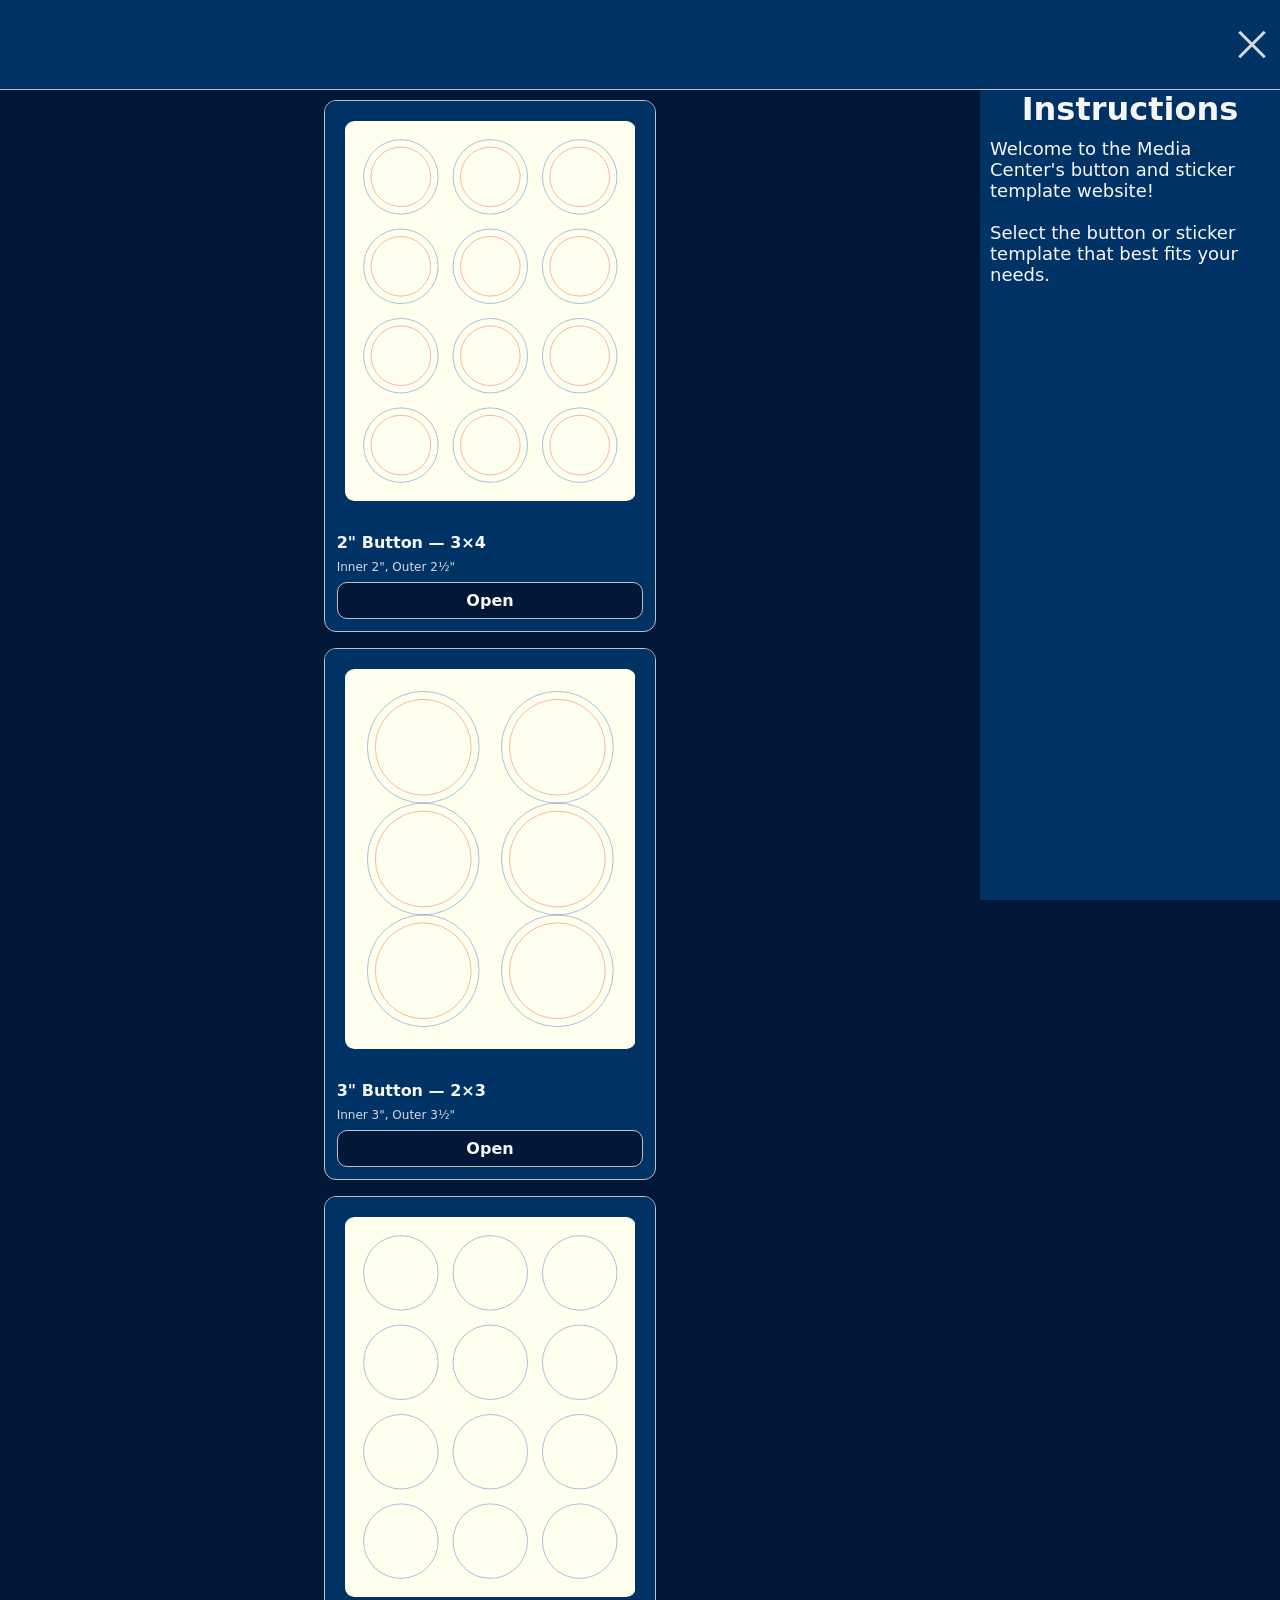
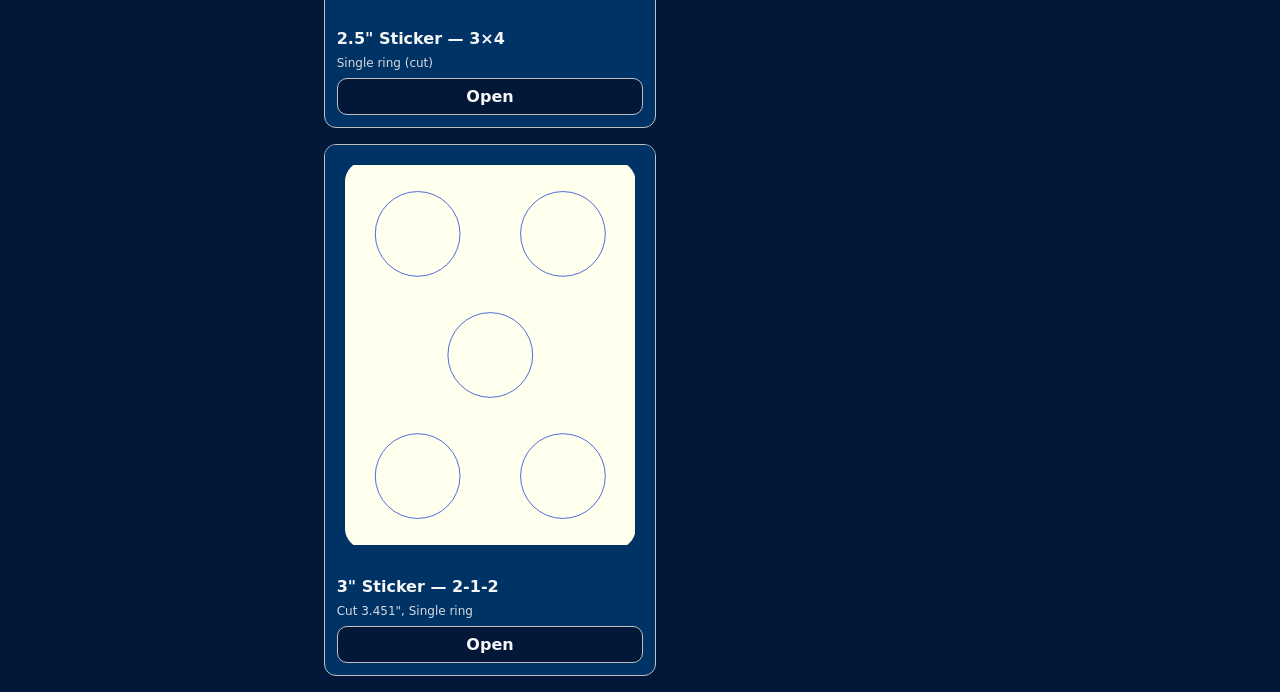
<file: MC/index.html>
<!DOCTYPE html>
<html lang="en">
<head>
    <meta charset="UTF-8">
    <meta name="viewport" content="width=device-width, initial-scale=1.0">
    <title>MC Button and Sticker Templates</title>
    <link rel="stylesheet" href="home.css">
    <link rel="icon" type="image/png" href="./logo.png">
    <script src="home.js"></script>
</head>
<body>
    <div id="mySidenav" class="sidenav menu-width">
        <h1 class="sidenav-h1">Instructions</h1>
        <p class="sidenav-p">Welcome to the Media Center's button and sticker template website! <br><br> Select the button or sticker template that best fits your needs.</p>

    </div>

    <header class="home-header">
        <div onclick="toggleNav(this)" id="menu-icon" class="change">
            <div class="line1"></div>
            <div class="line2"></div>
            <div class="line3"></div>
        </div>
    </header>

    <div id="main" class="menu-margin">
        <div class="home-grid">
            
            <div id="mybtnDropdown" class="button-dropdown-content">
                <!-- 2" Button (3x4) -->
                <section class="card">
                <div class="preview">
                    <svg class="thumb" viewBox="0 0 1560 2040" preserveAspectRatio="xMidYMid slice" xmlns="http://www.w3.org/2000/svg">
                    <rect x="0" y="0" rx="50" ry="50" width="1560" height="2040" fill="#FFFFEE" />
                    <!-- 3 cols x 4 rows circles -->
                    <!-- Cell size -->
                    <!-- Outer r=200, inner r=160; margin 100; step 480 -->
                    <g transform="translate(100,100)">
                        <!-- row 0 -->
                        <g transform="translate(0,0)">
                        <g transform="translate(0,0)"><circle class="outer" cx="200" cy="200" r="200"/><circle class="inner" cx="200" cy="200" r="160"/></g>
                        <g transform="translate(480,0)"><circle class="outer" cx="200" cy="200" r="200"/><circle class="inner" cx="200" cy="200" r="160"/></g>
                        <g transform="translate(960,0)"><circle class="outer" cx="200" cy="200" r="200"/><circle class="inner" cx="200" cy="200" r="160"/></g>
                        </g>
                        <!-- row 1 -->
                        <g transform="translate(0,480)">
                        <g transform="translate(0,0)"><circle class="outer" cx="200" cy="200" r="200"/><circle class="inner" cx="200" cy="200" r="160"/></g>
                        <g transform="translate(480,0)"><circle class="outer" cx="200" cy="200" r="200"/><circle class="inner" cx="200" cy="200" r="160"/></g>
                        <g transform="translate(960,0)"><circle class="outer" cx="200" cy="200" r="200"/><circle class="inner" cx="200" cy="200" r="160"/></g>
                        </g>
                        <!-- row 2 -->
                        <g transform="translate(0,960)">
                        <g transform="translate(0,0)"><circle class="outer" cx="200" cy="200" r="200"/><circle class="inner" cx="200" cy="200" r="160"/></g>
                        <g transform="translate(480,0)"><circle class="outer" cx="200" cy="200" r="200"/><circle class="inner" cx="200" cy="200" r="160"/></g>
                        <g transform="translate(960,0)"><circle class="outer" cx="200" cy="200" r="200"/><circle class="inner" cx="200" cy="200" r="160"/></g>
                        </g>
                        <!-- row 3 -->
                        <g transform="translate(0,1440)">
                        <g transform="translate(0,0)"><circle class="outer" cx="200" cy="200" r="200"/><circle class="inner" cx="200" cy="200" r="160"/></g>
                        <g transform="translate(480,0)"><circle class="outer" cx="200" cy="200" r="200"/><circle class="inner" cx="200" cy="200" r="160"/></g>
                        <g transform="translate(960,0)"><circle class="outer" cx="200" cy="200" r="200"/><circle class="inner" cx="200" cy="200" r="160"/></g>
                        </g>
                    </g>
                    </svg>
                </div>
                <div class="meta">
                    <h2>2" Button — 3×4</h2>
                    <p>Inner 2", Outer 2½"</p>
                    <a class="btn" href="2in/button.html">Open</a>
                </div>
                </section>

                <!-- 3" Button (2x3) -->
                <section class="card">
                <div class="preview">
                    <svg class="thumb" viewBox="0 0 1560 2040" preserveAspectRatio="xMidYMid slice" xmlns="http://www.w3.org/2000/svg">
                    <rect x="0" y="0" rx="50" ry="50" width="1560" height="2040" fill="#FFFFEE" />
                    <g transform="translate(120,120)">
                        <!-- row 0 -->
                        <g transform="translate(0,0)">
                        <g transform="translate(0,0)"><circle class="outer" cx="300" cy="300" r="300"/><circle class="inner" cx="300" cy="300" r="257.14"/></g>
                        <g transform="translate(720,0)"><circle class="outer" cx="300" cy="300" r="300"/><circle class="inner" cx="300" cy="300" r="257.14"/></g>
                        </g>
                        <!-- row 1 -->
                        <g transform="translate(0,600)">
                        <g transform="translate(0,0)"><circle class="outer" cx="300" cy="300" r="300"/><circle class="inner" cx="300" cy="300" r="257.14"/></g>
                        <g transform="translate(720,0)"><circle class="outer" cx="300" cy="300" r="300"/><circle class="inner" cx="300" cy="300" r="257.14"/></g>
                        </g>
                        <!-- row 2 -->
                        <g transform="translate(0,1200)">
                        <g transform="translate(0,0)"><circle class="outer" cx="300" cy="300" r="300"/><circle class="inner" cx="300" cy="300" r="257.14"/></g>
                        <g transform="translate(720,0)"><circle class="outer" cx="300" cy="300" r="300"/><circle class="inner" cx="300" cy="300" r="257.14"/></g>
                        </g>
                    </g>
                    </svg>
                </div>
                <div class="meta">
                    <h2>3" Button — 2×3</h2>
                    <p>Inner 3", Outer 3½"</p>
                    <a class="btn" href="3in/button.html">Open</a>
                </div>
                </section>
            </div>

            <div id="mystickerDropdown" class="sticker-dropdown-content">
                <!-- 2.5" Sticker (3x4) -->
                <section class="card">
                <div class="preview">
                    <svg class="thumb" viewBox="0 0 1560 2040" preserveAspectRatio="xMidYMid slice" xmlns="http://www.w3.org/2000/svg">
                    <rect x="0" y="0" rx="50" ry="50" width="1560" height="2040" fill="#FFFFEE" />
                    <g transform="translate(100,100)">
                        <!-- row 0 -->
                        <g transform="translate(0,0)">
                        <g transform="translate(0,0)"><circle class="outer" cx="200" cy="200" r="200"/></g>
                        <g transform="translate(480,0)"><circle class="outer" cx="200" cy="200" r="200"/></g>
                        <g transform="translate(960,0)"><circle class="outer" cx="200" cy="200" r="200"/></g>
                        </g>
                        <!-- row 1 -->
                        <g transform="translate(0,480)">
                        <g transform="translate(0,0)"><circle class="outer" cx="200" cy="200" r="200"/></g>
                        <g transform="translate(480,0)"><circle class="outer" cx="200" cy="200" r="200"/></g>
                        <g transform="translate(960,0)"><circle class="outer" cx="200" cy="200" r="200"/></g>
                        </g>
                        <!-- row 2 -->
                        <g transform="translate(0,960)">
                        <g transform="translate(0,0)"><circle class="outer" cx="200" cy="200" r="200"/></g>
                        <g transform="translate(480,0)"><circle class="outer" cx="200" cy="200" r="200"/></g>
                        <g transform="translate(960,0)"><circle class="outer" cx="200" cy="200" r="200"/></g>
                        </g>
                        <!-- row 3 -->
                        <g transform="translate(0,1440)">
                        <g transform="translate(0,0)"><circle class="outer" cx="200" cy="200" r="200"/></g>
                        <g transform="translate(480,0)"><circle class="outer" cx="200" cy="200" r="200"/></g>
                        <g transform="translate(960,0)"><circle class="outer" cx="200" cy="200" r="200"/></g>
                        </g>
                    </g>
                    </svg>
                </div>
                <div class="meta">
                    <h2>2.5" Sticker — 3×4</h2>
                    <p>Single ring (cut)</p>
                    <a class="btn" href="2in/sticker.html">Open</a>
                </div>
                </section>

                <!-- 3" Sticker (2-1-2) -->
                <section class="card">
                <div class="preview">
                    <svg class="thumb" viewBox="0 0 720 960" preserveAspectRatio="xMidYMid slice" xmlns="http://www.w3.org/2000/svg">
                    <rect x="0" y="0" rx="50" ry="50" width="720" height="960" fill="#FFFFEE" />
                    <g transform="translate(60,60)">
                        <!-- row 0: 2 across -->
                        <g transform="translate(0,0)">
                        <g transform="translate(0,0)"><circle class="outer" cx="120" cy="120" r="105"/></g>
                        <g transform="translate(360,0)"><circle class="outer" cx="120" cy="120" r="105"/></g>
                        </g>
                        <!-- row 1: 1 centered -->
                        <g transform="translate(0,300)">
                        <g transform="translate(180,0)"><circle class="outer" cx="120" cy="120" r="105"/></g>
                        </g>
                        <!-- row 2: 2 across -->
                        <g transform="translate(0,600)">
                        <g transform="translate(0,0)"><circle class="outer" cx="120" cy="120" r="105"/></g>
                        <g transform="translate(360,0)"><circle class="outer" cx="120" cy="120" r="105"/></g>
                        </g>
                    </g>
                    </svg>
                </div>
                <div class="meta">
                    <h2>3" Sticker — 2-1-2</h2>
                    <p>Cut 3.451", Single ring</p>
                    <a class="btn" href="3in/sticker.html">Open</a>
                </div>
                </section>
            </div>
        </div>
    </div>
</body>
</html>
</file>
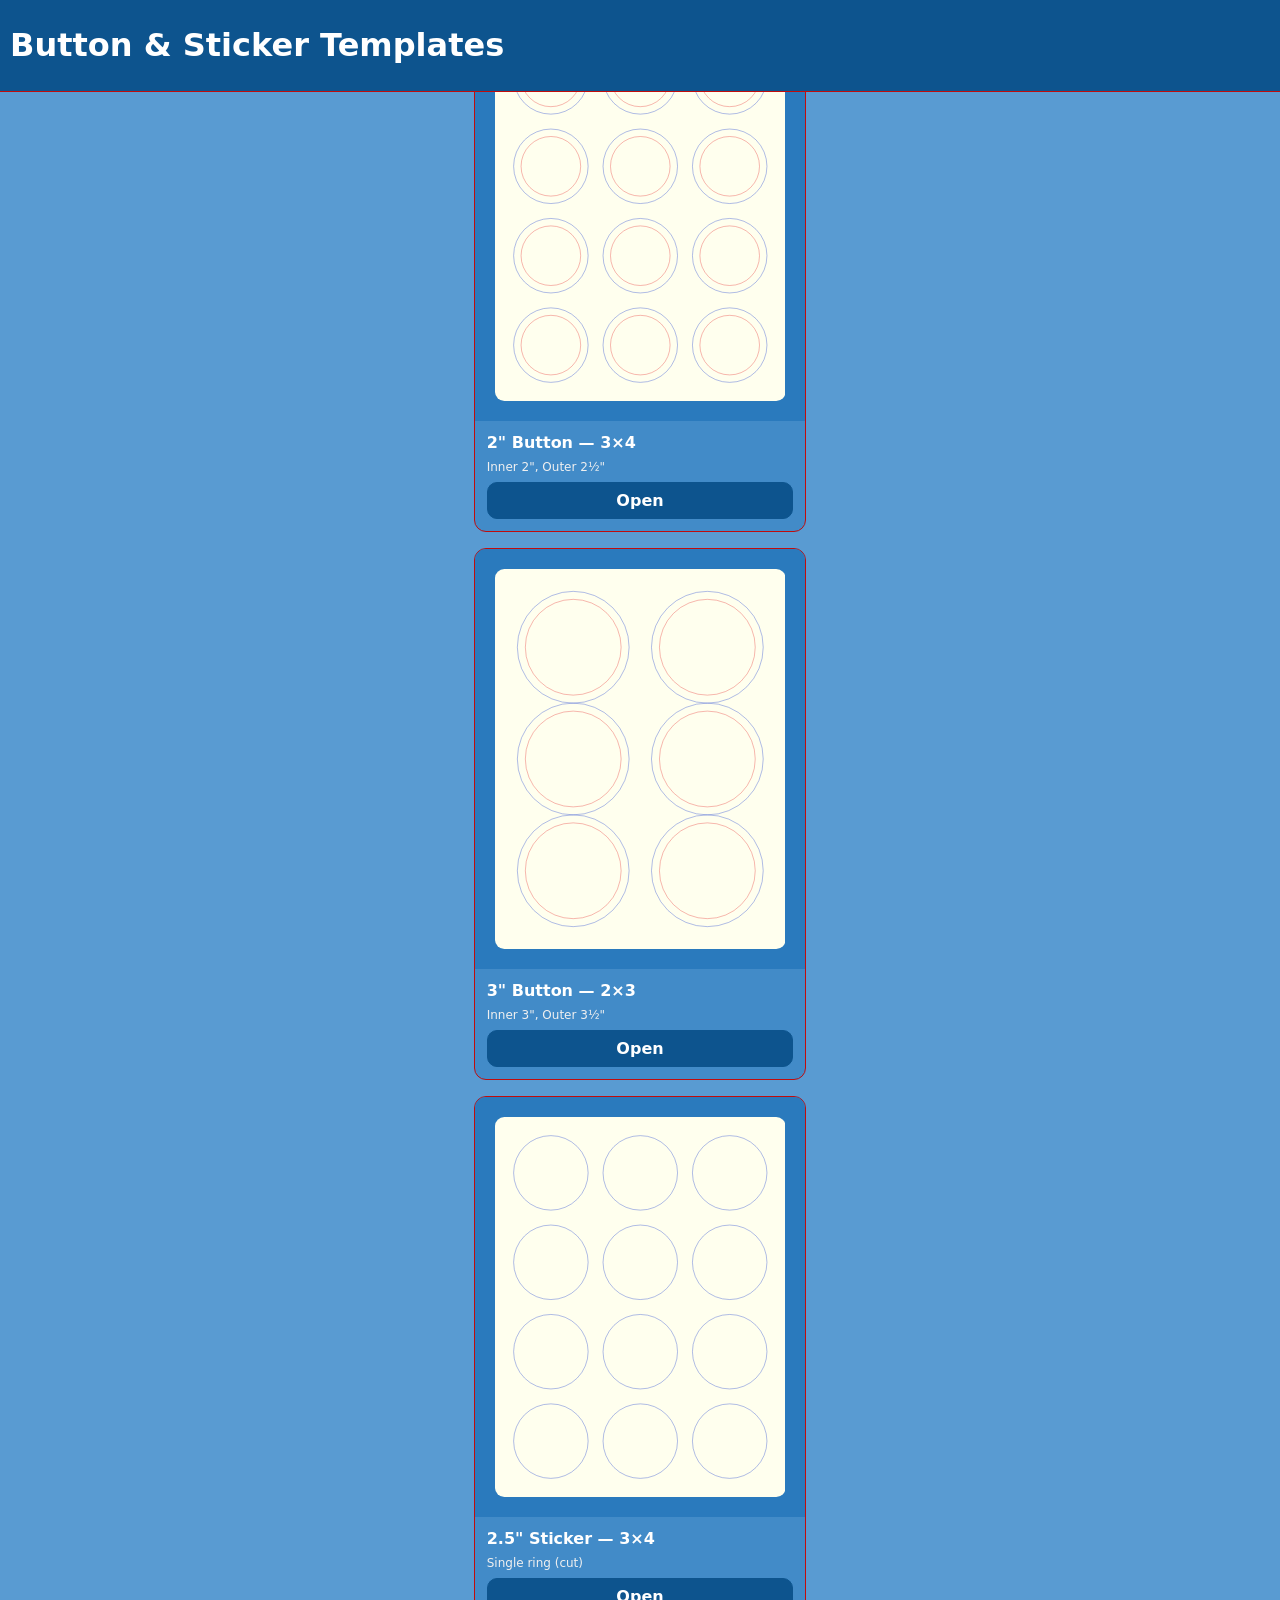
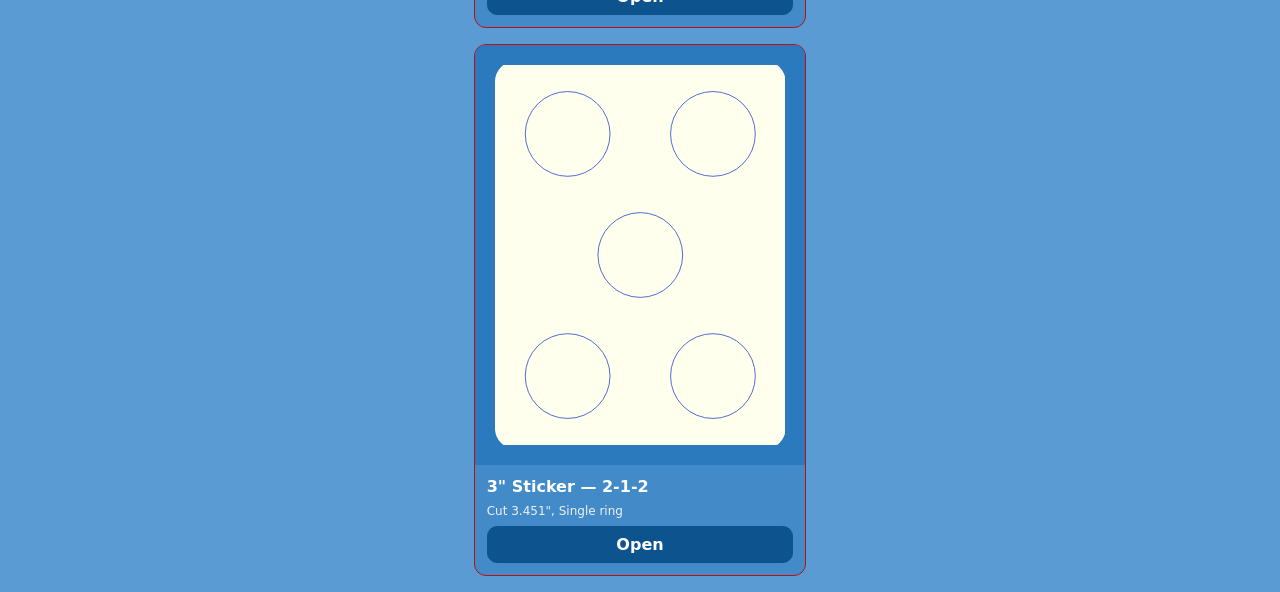
<file: MC/old-index.html>
<!DOCTYPE html>
<html lang="en">
<head>
  <meta charset="UTF-8" />
  <meta name="viewport" content="width=device-width, initial-scale=1" />
  <title>Button & Sticker Templates</title>
  <link rel="stylesheet" href="main.css">
  <link rel="icon" type="image/png" href="./logo.png">
  <script src="main.js"></script>
  <style>
  /* Home page gallery styling */
  :root { 
    --topbar-offset: 64px;
    --background-color: #599bd2;
    --primary-color: #428bc8; 
    --secondary-color: #2a7abd;
    --primary-dark-color: #0d548e; 
    --mc-white: #ffffff;
    --mc-white-2: #f0f0f0;
    --mc-red: #c00c0c;
  }
  /* body { background: var(--background-color); color: var(--mc-white); }
    header { padding: 18px 20px; border-bottom: 1px solid var(--mc-red); position: sticky; top: 0; background: var(--primary-dark-color); backdrop-filter: blur(6px); z-index: 10; }
    h1 { font-size: 20px; margin: 0; font-weight: 700; letter-spacing: 0.2px; }
  /*main { padding: 18px; padding-top: calc(18px + var(--topbar-offset)); }*/
  .grid { display: flex; flex-direction: column; position: sticky; }
  .btnDropdown {
    display: block;
    width: stretch;
    border-radius: 0;
  }
  .card { margin: 0 0 16px 0; background: var(--primary-color); border: 1px solid var(--mc-red); border-radius: 12px; overflow: hidden; display: flex; flex-direction: column; }
  .card .preview { background: var(--secondary-color); display: flex; align-items: center; justify-content: center; padding: 20px; height: 420px; overflow: hidden; }
    .card .meta { padding: 12px; display: grid; gap: 8px; }
    .card h2 { font-size: 16px; margin: 0; color: var(--mc-white); }
    .card p { margin: 0; color: var(--mc-white-2); font-size: 12px; }
    .card a.btn { text-decoration: none; display: inline-block; background: var(--primary-dark-color); color: var(--mc-white); border: 1px solid var(--primary-dark-color); border-radius: 10px; font-weight: 600; padding: 8px 10px; text-align: center; }
    .card a.btn:hover { background: var(--secondary-color); }
  /* Scale SVG previews responsively and center them */
  .thumb { width: 100%; height: 100%; display: block; }
  .card .preview .thumb { margin: 0 auto; }
    /* Simple ring colors for previews */
    .outer { stroke: #2a49d0; stroke-width: 2; fill: none; }
    .inner { stroke: #e63c3c; stroke-width: 2; fill: none; }
  </style>
</head>
<body>
  <header>
    <h1>Button & Sticker Templates</h1>
  </header>
  <main>
    <div class="grid">
        
      <div id="mybtnDropdown" class="button-dropdown-content">
        <!-- 2" Button (3x4) -->
        <section class="card">
          <div class="preview">
            <svg class="thumb" viewBox="0 0 1560 2040" preserveAspectRatio="xMidYMid slice" xmlns="http://www.w3.org/2000/svg">
              <rect x="0" y="0" rx="50" ry="50" width="1560" height="2040" fill="#FFFFEE" />
              <!-- 3 cols x 4 rows circles -->
              <!-- Cell size -->
              <!-- Outer r=200, inner r=160; margin 100; step 480 -->
              <g transform="translate(100,100)">
                <!-- row 0 -->
                <g transform="translate(0,0)">
                  <g transform="translate(0,0)"><circle class="outer" cx="200" cy="200" r="200"/><circle class="inner" cx="200" cy="200" r="160"/></g>
                  <g transform="translate(480,0)"><circle class="outer" cx="200" cy="200" r="200"/><circle class="inner" cx="200" cy="200" r="160"/></g>
                  <g transform="translate(960,0)"><circle class="outer" cx="200" cy="200" r="200"/><circle class="inner" cx="200" cy="200" r="160"/></g>
                </g>
                <!-- row 1 -->
                <g transform="translate(0,480)">
                  <g transform="translate(0,0)"><circle class="outer" cx="200" cy="200" r="200"/><circle class="inner" cx="200" cy="200" r="160"/></g>
                  <g transform="translate(480,0)"><circle class="outer" cx="200" cy="200" r="200"/><circle class="inner" cx="200" cy="200" r="160"/></g>
                  <g transform="translate(960,0)"><circle class="outer" cx="200" cy="200" r="200"/><circle class="inner" cx="200" cy="200" r="160"/></g>
                </g>
                <!-- row 2 -->
                <g transform="translate(0,960)">
                  <g transform="translate(0,0)"><circle class="outer" cx="200" cy="200" r="200"/><circle class="inner" cx="200" cy="200" r="160"/></g>
                  <g transform="translate(480,0)"><circle class="outer" cx="200" cy="200" r="200"/><circle class="inner" cx="200" cy="200" r="160"/></g>
                  <g transform="translate(960,0)"><circle class="outer" cx="200" cy="200" r="200"/><circle class="inner" cx="200" cy="200" r="160"/></g>
                </g>
                <!-- row 3 -->
                <g transform="translate(0,1440)">
                  <g transform="translate(0,0)"><circle class="outer" cx="200" cy="200" r="200"/><circle class="inner" cx="200" cy="200" r="160"/></g>
                  <g transform="translate(480,0)"><circle class="outer" cx="200" cy="200" r="200"/><circle class="inner" cx="200" cy="200" r="160"/></g>
                  <g transform="translate(960,0)"><circle class="outer" cx="200" cy="200" r="200"/><circle class="inner" cx="200" cy="200" r="160"/></g>
                </g>
              </g>
            </svg>
          </div>
          <div class="meta">
            <h2>2" Button — 3×4</h2>
            <p>Inner 2", Outer 2½"</p>
            <a class="btn" href="2in/button.html">Open</a>
          </div>
        </section>

        <!-- 3" Button (2x3) -->
        <section class="card">
          <div class="preview">
            <svg class="thumb" viewBox="0 0 1560 2040" preserveAspectRatio="xMidYMid slice" xmlns="http://www.w3.org/2000/svg">
              <rect x="0" y="0" rx="50" ry="50" width="1560" height="2040" fill="#FFFFEE" />
              <g transform="translate(120,120)">
                <!-- row 0 -->
                <g transform="translate(0,0)">
                  <g transform="translate(0,0)"><circle class="outer" cx="300" cy="300" r="300"/><circle class="inner" cx="300" cy="300" r="257.14"/></g>
                  <g transform="translate(720,0)"><circle class="outer" cx="300" cy="300" r="300"/><circle class="inner" cx="300" cy="300" r="257.14"/></g>
                </g>
                <!-- row 1 -->
                <g transform="translate(0,600)">
                  <g transform="translate(0,0)"><circle class="outer" cx="300" cy="300" r="300"/><circle class="inner" cx="300" cy="300" r="257.14"/></g>
                  <g transform="translate(720,0)"><circle class="outer" cx="300" cy="300" r="300"/><circle class="inner" cx="300" cy="300" r="257.14"/></g>
                </g>
                <!-- row 2 -->
                <g transform="translate(0,1200)">
                  <g transform="translate(0,0)"><circle class="outer" cx="300" cy="300" r="300"/><circle class="inner" cx="300" cy="300" r="257.14"/></g>
                  <g transform="translate(720,0)"><circle class="outer" cx="300" cy="300" r="300"/><circle class="inner" cx="300" cy="300" r="257.14"/></g>
                </g>
              </g>
            </svg>
          </div>
          <div class="meta">
            <h2>3" Button — 2×3</h2>
            <p>Inner 3", Outer 3½"</p>
            <a class="btn" href="3in/button.html">Open</a>
          </div>
        </section>
      </div>

      <div id="mystickerDropdown" class="sticker-dropdown-content">
        <!-- 2.5" Sticker (3x4) -->
        <section class="card">
          <div class="preview">
            <svg class="thumb" viewBox="0 0 1560 2040" preserveAspectRatio="xMidYMid slice" xmlns="http://www.w3.org/2000/svg">
              <rect x="0" y="0" rx="50" ry="50" width="1560" height="2040" fill="#FFFFEE" />
              <g transform="translate(100,100)">
                <!-- row 0 -->
                <g transform="translate(0,0)">
                  <g transform="translate(0,0)"><circle class="outer" cx="200" cy="200" r="200"/></g>
                  <g transform="translate(480,0)"><circle class="outer" cx="200" cy="200" r="200"/></g>
                  <g transform="translate(960,0)"><circle class="outer" cx="200" cy="200" r="200"/></g>
                </g>
                <!-- row 1 -->
                <g transform="translate(0,480)">
                  <g transform="translate(0,0)"><circle class="outer" cx="200" cy="200" r="200"/></g>
                  <g transform="translate(480,0)"><circle class="outer" cx="200" cy="200" r="200"/></g>
                  <g transform="translate(960,0)"><circle class="outer" cx="200" cy="200" r="200"/></g>
                </g>
                <!-- row 2 -->
                <g transform="translate(0,960)">
                  <g transform="translate(0,0)"><circle class="outer" cx="200" cy="200" r="200"/></g>
                  <g transform="translate(480,0)"><circle class="outer" cx="200" cy="200" r="200"/></g>
                  <g transform="translate(960,0)"><circle class="outer" cx="200" cy="200" r="200"/></g>
                </g>
                <!-- row 3 -->
                <g transform="translate(0,1440)">
                  <g transform="translate(0,0)"><circle class="outer" cx="200" cy="200" r="200"/></g>
                  <g transform="translate(480,0)"><circle class="outer" cx="200" cy="200" r="200"/></g>
                  <g transform="translate(960,0)"><circle class="outer" cx="200" cy="200" r="200"/></g>
                </g>
              </g>
            </svg>
          </div>
          <div class="meta">
            <h2>2.5" Sticker — 3×4</h2>
            <p>Single ring (cut)</p>
            <a class="btn" href="2in/sticker.html">Open</a>
          </div>
        </section>

        <!-- 3" Sticker (2-1-2) -->
        <section class="card">
          <div class="preview">
            <svg class="thumb" viewBox="0 0 720 960" preserveAspectRatio="xMidYMid slice" xmlns="http://www.w3.org/2000/svg">
              <rect x="0" y="0" rx="50" ry="50" width="720" height="960" fill="#FFFFEE" />
              <g transform="translate(60,60)">
                <!-- row 0: 2 across -->
                <g transform="translate(0,0)">
                  <g transform="translate(0,0)"><circle class="outer" cx="120" cy="120" r="105"/></g>
                  <g transform="translate(360,0)"><circle class="outer" cx="120" cy="120" r="105"/></g>
                </g>
                <!-- row 1: 1 centered -->
                <g transform="translate(0,300)">
                  <g transform="translate(180,0)"><circle class="outer" cx="120" cy="120" r="105"/></g>
                </g>
                <!-- row 2: 2 across -->
                <g transform="translate(0,600)">
                  <g transform="translate(0,0)"><circle class="outer" cx="120" cy="120" r="105"/></g>
                  <g transform="translate(360,0)"><circle class="outer" cx="120" cy="120" r="105"/></g>
                </g>
              </g>
            </svg>
          </div>
          <div class="meta">
            <h2>3" Sticker — 2-1-2</h2>
            <p>Cut 3.451", Single ring</p>
            <a class="btn" href="3in/sticker.html">Open</a>
          </div>
        </section>
      </div>
    </div>
  </main>
</body>
</html>
</file>
<file: MC/home.css>
:root { 
    --topbar-offset: 64px;
    --sidenav-size: 300px;
    --background-color: #031739;
    --primary-color: #003365; 
    --secondary-color: #003365;
    --primary-dark-color: #003365; 
    --mc-white: #f6f6f7;
    --mc-white-2: #d6d9e1;
    --mc-red: #c3bfbf;
}

* {box-sizing: border-box;}

body {
    margin: 0px;
    background: var(--background-color); 
    color: var(--mc-white); 
    font-family: ui-sans-serif, system-ui, -apple-system, Segoe UI, Roboto, "Helvetica Neue", Arial, "Apple Color Emoji", "Segoe UI Emoji";
}

#menu-icon {
    /* padding-left:20px; */
    width: fit-content;
}

.sidenav {
    height: 100%;
    width: 0;
    position: fixed;
    z-index: 2;
    top: 0;
    right: 0;
    background-color: var(--primary-color);
    overflow: hidden;
    padding-top: 90px;
    transition: 0.5s;
    justify-content: center;
}

.home-header {
    padding: 5px 10px;
    display: flex;
    border-bottom: 1px solid var(--mc-red); 
    position:fixed; top: 0; 
    width: 100%;
    height: 90px;
    align-items: center;
    justify-content: right;
    background: var(--primary-dark-color); 
    backdrop-filter: blur(6px); z-index: 10; 
}

.sidenav-h1 {
    margin: 0;
    text-align: center;
}

.sidenav-h2 {
    margin: 0;
    text-align: center;
    font-size: 15px;
}

.sidenav-p {
    margin: 10px;
    font-size: 18px;
}

.sidenav-spacer {
    height: 10px;
}

.red-circle {
    font-weight: bold;
    color: red;
    text-shadow: 0px 1px 0px var(--primary-dark-color);
}

ul {
    list-style-type: none;
    margin: 0 0px 0 15px;
    padding: 0;
    
}

li {
    display: flex;
    align-items: center;
    gap: 2px;
}

li button {
    padding: 4px 8px;
    border-radius: 999px;
    background: #3a4a86;
    border: 1px solid #5063a8;
    font-size: 12px;
    pointer-events: auto;
}
li p {
    font-size: 12px;
}

.sidenav a {
    color:var(--mc-white);
}

.sidenav a:hover {
    color:var(--secondary-color);
}

.sidenav .closebtn {
    position: absolute;
    top: 0;
    right: 25px;
    font-size: 36px;
    margin-left: 50px;
}

.settings-btn {
    position: absolute;
    bottom: 5px;
    right: 5px;
    width: 40px;
    height: 40px;
    justify-content: center;
    align-items: center;
}

.settings-panel label {
  display: block;
  margin-bottom: 10px;
  font-weight: 600;
}

.settings-panel input,
.settings-panel select {
  width: 100%;
  margin-top: 4px;
  padding: 6px;
  box-sizing: border-box;
}

.settings-buttons {
  display: flex;
  gap: 8px;
  margin-top: 12px;
  align-items: center;
}

.settings {
    margin: 10px;
}

.hidden {
    visibility: collapse;
    height: 0;
}

.menu-width {
    width: var(--sidenav-size);
}

.menu-margin {
    margin-right: var(--sidenav-size);
}

#menu-icon .line1, .line2, .line3 {
    width: 36px;
    height: 3px;
    background-color: var(--mc-white-2);
    margin: 10px 0;
    transition: 0.4s;
}

.change .line1 {
    transform: translate(0, 13px) rotate(-45deg);
}

.change .line2 {
    opacity: 0;
}

.change .line3 {
  transform: translate(0, -13px) rotate(45deg);
}

#main {
    transition: .5s;
    padding-top: 100px;
}

.home-grid { 
    position: sticky; 
    transition: 0.5s;
    inset: 0; 
    display: grid; 
    place-items: center; 
    grid-template-columns: repeat(var(--cols), calc(var(--outer-dia) * var(--preview-scale)));
    grid-template-rows: repeat(var(--rows), calc(var(--outer-dia) * var(--preview-scale)));
    /* Always center the entire grid area within the page regardless of gap */
     place-content: center;
    /* padding: calc(var(--gap-y, var(--gap)) / 2) calc(var(--gap-x, var(--gap)) / 2); */
    gap: var(--gap-y, var(--gap)) var(--gap-x, var(--gap)); z-index: 0; 
}
  .card { margin: 0 0 16px 0; background: var(--primary-color); border: 1px solid var(--mc-red); border-radius: 12px; overflow: hidden; display: flex; flex-direction: column; }
  .card .preview { background: var(--secondary-color); display: flex; align-items: center; justify-content: center; padding: 20px; height: 420px; overflow: hidden; }
    .card .meta { padding: 12px; display: grid; gap: 8px; }
    .card h2 { font-size: 16px; margin: 0; color: var(--mc-white); }
    .card p { margin: 0; color: var(--mc-white-2); font-size: 12px; }
    .card a.btn { text-decoration: none; display: inline-block; background: var(--background-color); color: var(--mc-white); border: 1px solid var(--mc-red); border-radius: 10px; font-weight: 600; padding: 8px 10px; text-align: center; }
    .card a.btn:hover { background: var(--primary-color); }
  /* Scale SVG previews responsively and center them */
  .thumb { width: 100%; height: 100%; display: block; }
  .card .preview .thumb { margin: 0 auto; }
    /* Simple ring colors for previews */
    .outer { stroke: #2a49d0; stroke-width: 2; fill: none; }
    .inner { stroke: #e63c3c; stroke-width: 2; fill: none; }

@media (max-width: 700px) {
    #menu-icon {
        width: 0;
        visibility: hidden;
    }
    .menu-width {
        width: 0;
    }

    .menu-margin {
        margin-right: 0;
    }
    .sidenav {padding-top: 15px; visibility: hidden;}
    .sidenav a {font-size: 18px;}
}
</file>
<file: MC/main.css>
/* main.css - extracted from main copy.html */
:root{
  --page-width-in: 8.5;
  --page-height-in: 11;
  --toolbar-btn-size: 60px;

  --gap-x: calc(var(--gap-x-in) * 96px);
  --gap-y: calc(var(--gap-y-in) * 96px);

  --page-w: calc(var(--page-width-in) * 96px);
  --page-h: calc(var(--page-height-in) * 96px);

  --inner-dia: calc(var(--inner-dia-in) * 96px);
  --outer-dia: calc(var(--outer-dia-in) * 96px);

  --gap-x-preview: calc(var(--gap-x) * var(--preview-scale));
  --gap-y-preview: calc(var(--gap-y) * var(--preview-scale));
  --inner-dia-preview: calc(var(--inner-dia) * var(--preview-scale));
  --outer-dia-preview: calc(var(--outer-dia) * var(--preview-scale));

  --background-color: #031739;
  --primary-color: #003365; 
  --secondary-color: #003365;
  --primary-dark-color: #003365; 
  --mc-white: #f6f6f7;
  --mc-white-2: #d6d9e1;
  --mc-red: #c3bfbf;
}
* { box-sizing: border-box; }
body { 
  /*min-width: 740px;*/
  font-family: ui-sans-serif, system-ui, -apple-system, Segoe UI, Roboto, "Helvetica Neue", Arial, "Apple Color Emoji", "Segoe UI Emoji"; 
  margin: 0; 
  background: var(--background-color); 
  color: var(--mc-white); 
}

header { 
  padding: 5px 10px; 
  display: flex; 
  width: 100%;
  align-items: center; 
  justify-content: space-between; 
  border-bottom: 1px solid var(--mc-red); 
  position: fixed; top: 0; 
  background: var(--primary-dark-color); 
  backdrop-filter: blur(6px); 
  z-index: 30; 
}

.left { display: flex; height: 38px; align-items: center; gap: 12px; justify-content: space-between;}
#title { flex: 0 1 auto; }
header button { width: var(--toolbar-btn-size); height: var(--toolbar-btn-size); display: inline-flex; align-items: center; justify-content: center; background: var(--background-color); color: #fff; border: 1px solid var(--mc-red); border-radius: 10px; cursor: pointer; }
header button:hover { background: var(--primary-color); }
#title { font-size: 18px; margin: 0; font-weight: 650; letter-spacing: 0.2px; }
.title-wrap { display: inline-flex; align-items: baseline; gap: 8px; }
.editable-title { cursor: text;
    border: 1px solid var(--mc-red);
    padding: 6px;
    height: 38px;
    border-radius: 10px;
    background: var(--mc-white);
    color: var(--primary-color); }
.editable-title::after { content: ' ✎'; opacity: .7; font-size: 12px; margin-left: 6px; align-self: center;}
.editable-title:focus { outline: 2px solid rgba(255,255,255,0.35); outline-offset: 2px; border-bottom-color: transparent; }
.controls { display: flex; flex-direction: row; justify-content: right; flex-wrap: nowrap; gap: 8px; align-items: center; }
.controls > button, .controls > label.btn { min-width: 0; text-align: center; margin: 0; white-space: normal; font-size: 13px; padding: 10px; height: 38px; line-height: 1.1; }
button, label.btn { background: var(--background-color); color: #fff; border: 1px solid var(--mc-red); border-radius: 10px; cursor: pointer; font-weight: 600; transition: transform .05s ease, background .2s ease; align-items: center; justify-content: center;}
button:hover, label.btn:hover { background: var(--primary-color); }
button:active, label.btn:active { transform: translateY(1px); }
#bulkInput{ display:none; }
.hint{opacity:.8; font-size:12px}
.tool-wrapper {
  display: flex;
  flex-direction: column;
  align-items: center;
  font-size: 15px;
  
}
.tool-wrapper button, label.btn { 
  display: inline-flex; 
  width: var(--toolbar-btn-size); 
  height: var(--toolbar-btn-size); 
  background: var(--background-color); 
  color: #fff; border: 1px solid var(--mc-red); 
  border-radius: 10px; cursor: pointer; 
  font-weight: 600; transition: transform .05s ease, background .2s ease; align-items: center; justify-content: center;
}

.separator {
  margin: 0 5px;
  width: 0.5px;
  height: calc(var(--toolbar-btn-size) + 15px);
  background-color: var(--mc-white-2);
}
  /* #main {position: sticky;} */
.stage-wrap { 
  display: grid; 
  place-items: center; 
  align-content: start; 
  gap: 18px; 
  padding-bottom: 16px;
}

#pages { 
  display: grid; 
  gap: 18px;
}
.page { position: relative; width: calc(var(--page-w) * var(--preview-scale)); height: calc(var(--page-h) * var(--preview-scale)); background: white; color: black; box-shadow: 0 10px 50px rgba(0,0,0,.45), 0 0 0 1px rgba(255,255,255,.06) inset; border-radius: 8px; overflow: hidden; }
.page .page-del { position: absolute; top: 8px; right: 8px; font-size: 12px; padding: 6px 8px; border-radius: 8px; background:#8a2b39; border:1px solid #a33b4b; z-index: 20; pointer-events: auto; }
.page .page-del:hover{ background:#a33b4b; }

.grid { 
  position: absolute; 
  inset: 0; 
  display: grid; 
  place-items: center; 
  grid-template-columns: repeat(var(--cols), calc(var(--outer-dia-preview)));
  grid-template-rows: repeat(var(--rows), calc(var(--outer-dia-preview)));
  /* Always center the entire grid area within the page regardless of gap */
  place-content: center;
  gap: var(--gap-y-preview) var(--gap-x-preview); 
  z-index: 0; 
}

.cell { 
  width: var(--outer-dia-preview);
  height: var(--outer-dia-preview);
  border-radius: 999px; 
  position: relative; 
  border: 1px dashed #c5cde8; 
  display: grid; 
  place-items: center; 
  overflow: visible; 
  background: #f6f8ff; 
  font-size: 13px; 
}

.cell .empty { color: #7b89b8; font-size: 12px; text-align: center; padding: 6px; }

.img-wrap { 
  position: absolute; 
  left: 50%; 
  top: 50%; 
  width: var(--outer-dia-preview);
  height: var(--outer-dia-preview);
  transform: translate(-50%, -50%);
  border-radius: 999px; 
  overflow: hidden; 
  display: none; 
}

.img-wrap img { width: 100%; height: 100%; object-fit: contain; object-position: center; display: block; pointer-events: auto; cursor: grab; touch-action: none; user-select: none; }
.img-wrap img:active{ cursor: grabbing; }
.fit-box { 
  position: absolute; 
  left: 50%; 
  top: 50%; 
  width: var(--inner-dia-preview);
  height: var(--inner-dia-preview);
  transform: translate(-50%, -50%) 
    translate(var(--tx, 0px), var(--ty, 0px)) 
    scale(var(--scale, 1)); 
  transition: none; }
.img-wrap img:active{ cursor: grabbing; }
.ring-outer, .ring-inner { position: absolute; border-radius: 999px; pointer-events: none; box-sizing: border-box; }
.ring-outer { width: 100%; height: 100%; border: 2px solid rgba(30,70,200,.9); }
.ring-inner { 
  width: var(--inner-dia-preview);
  height: var(--inner-dia-preview);
  border: 2px solid rgba(230,60,60,.95); 
  left: 50%; 
  top: 50%; 
  transform: translate(-50%, -50%); 
}
.file-overlay { position: absolute; inset: 0; width: 100%; height: 100%; opacity: 0; cursor: pointer; z-index: 5; }
.cell.has-image .file-overlay { display: none !important; pointer-events: none !important; }
.cell .toolbar { position: absolute; bottom: 6px; left: 50%; transform: translateX(-50%); display: flex; gap: 6px; background: rgba(6,10,26,.75); border: 1px solid rgba(255,255,255,.18); padding: 4px 6px; border-radius: 999px; backdrop-filter: blur(4px); opacity: 0; transition: opacity .2s ease; z-index: 10; pointer-events: none; }
.cell:hover .toolbar { opacity: 1; pointer-events: auto; }
.cell .toolbar button { padding: 4px 8px; border-radius: 999px; background: #3a4a86; border: 1px solid #5063a8; font-size: 12px; pointer-events: auto; }
/* Duplicate button in top-right when an image is present */
.cell .dup-btn { position: absolute; top: 6px; right: 6px; padding: 4px 8px; border-radius: 999px; background: #2b3a6a; border: 1px solid #3c4e8a; color: #fff; font-size: 12px; z-index: 12; opacity: 0; pointer-events: none; transition: opacity .2s ease; }
.cell.has-image .dup-btn { opacity: 1; pointer-events: auto; }
.cell:hover .dup-btn { opacity: 1; }
.add-row { display: grid; place-items: center; }
#addPage { background:#1f9d5b; border-color:#27b66a; padding: 10px;}
#addPage:hover{ background:#25b068; }
.row { display: grid; grid-template-columns: 1fr auto; align-items: center; gap: 8px; margin: 8px 0; }
.row input[type="number"], .row input[type="text"]{ width: 110px; background: #0b132b; color: #e8ecf8; border: 1px solid #2a3765; border-radius: 8px; padding: 6px 8px; }
.row code { background: #0b132b; border: 1px solid #2a3765; padding: 2px 6px; border-radius: 6px; }
footer { padding: 12px 18px; color: #9fb0e8; border-top: 1px solid #1e2948; font-size: 12px; }
a.link { color: #cfe0ff; }
@media (max-width: 700px) {
  :root {
    --toolbar-btn-size: 40px;
  }
  main {
    padding-left: 12px;
    padding-right: 12px;
    box-sizing: border-box;
  }
  .stage-wrap { 
    display: grid; 
    place-items: center; 
    align-content: start; 
    gap: 18px; 
    margin: 16px;
  }

  #title {
    height: 30px;
    font-size: 10px;
  }

  .tool-wrapper .description {
    font-size: 0;
    visibility: hidden;
  }

  .separator {
    margin: 0 5px;
    width: 0.5px;
    height: calc(var(--toolbar-btn-size) + (.25 * 15px));
    background-color: var(--mc-white-2);
  }

  .cell .empty { 
    color: #7b89b8; 
    font-size: 6px; 
    text-align: center; 
    padding: 6px; 
  }

  .page .page-del { 
    position: absolute; 
    top: 8px; 
    right: 8px; 
    font-size: 8px; 
    padding: 6px 8px; 
    border-radius: 8px; 
    background:#8a2b39; 
    border:1px solid #a33b4b; 
    z-index: 20; 
    pointer-events: auto; 
  }

  .cell .toolbar button { 
    padding: 4px 8px; 
    border-radius: 999px; 
    background: #3a4a86; 
    border: 1px solid #5063a8; 
    font-size: 8px; 
    pointer-events: auto; 
  }

  .cell .dup-btn { 
    font-size: 8px; 
  }

}

/* Filename Prompt Modal */
.modal-overlay { position: fixed; inset: 0; background: rgba(0,0,0,0.45); backdrop-filter: blur(4px); display: grid; place-items: center; z-index: 9999; }
.modal { width: min(92vw, 460px); background: var(--primary-dark-color); color: var(--mc-white); border: 1px solid var(--mc-red); border-radius: 12px; box-shadow: 0 10px 50px rgba(0,0,0,.5), 0 0 0 1px rgba(255,255,255,.06) inset; padding: 16px; }
.modal h3 { margin: 0 0 10px; font-size: 16px; font-weight: 650; letter-spacing: .2px; color: #cfe0ff; }
.modal p { margin: 0 0 12px; font-size: 13px; color: #d8e2ff; opacity: .9; }
.modal .field { display: grid; gap: 6px; margin-bottom: 12px; }
.modal .field label { font-size: 12px; opacity: .9; }
.modal .field input[type="text"] { width: 100%; background: #0b132b; color: #e8ecf8; border: 1px solid #2a3765; border-radius: 8px; padding: 9px 10px; }
.modal .actions { display: flex; gap: 8px; justify-content: flex-end; }
.modal .actions .btn { padding: 8px 12px; border-radius: 10px; background: var(--secondary-color); color: #fff; border: 1px solid var(--mc-red); font-weight: 600; cursor: pointer; }
.modal .actions .btn:hover { background: var(--primary-color); }
.modal .actions .btn.cancel { background: #8a2b39; border-color: #a33b4b; }
.modal .actions .btn.cancel:hover { background: #a33b4b; }
</file>
